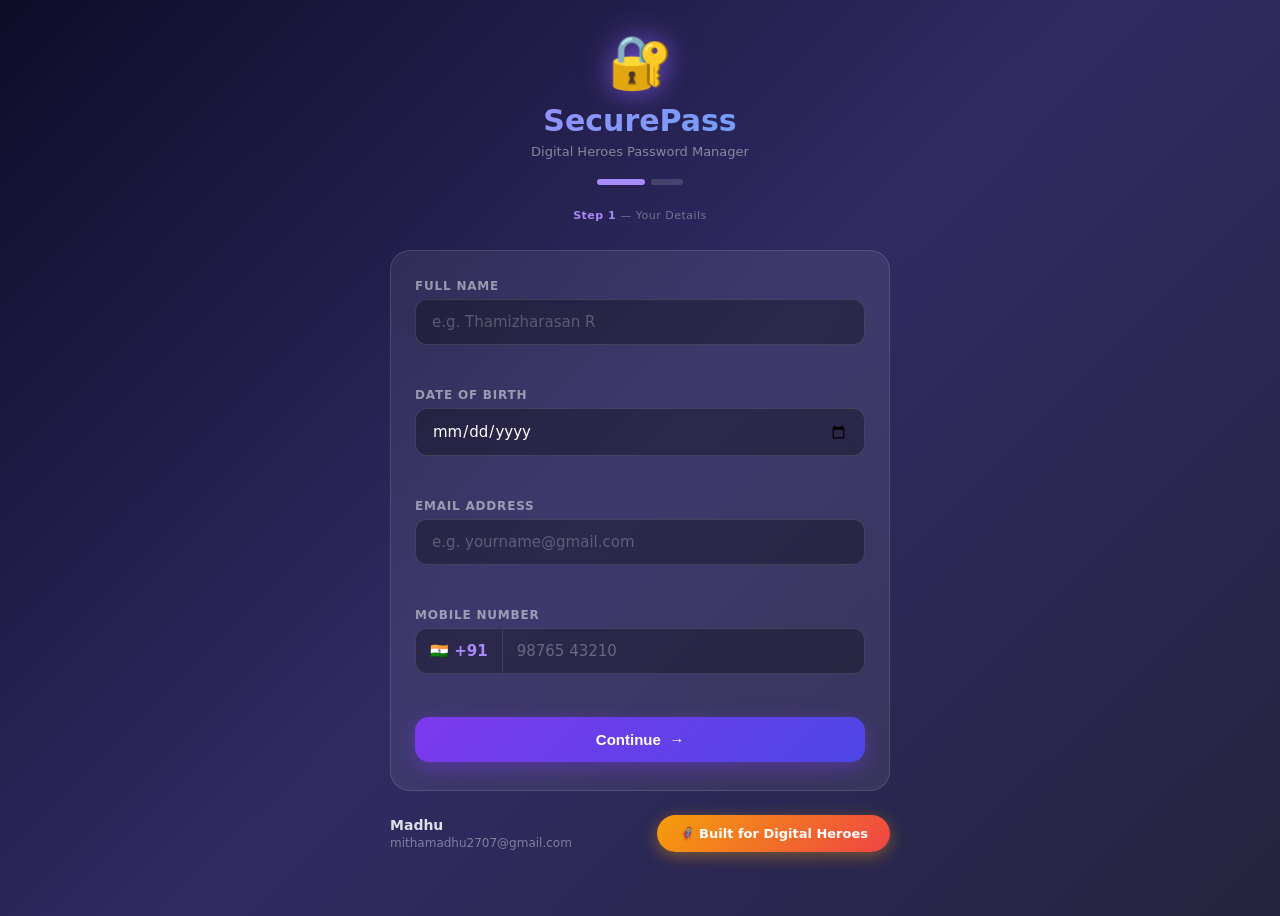
<file: index.html>
<!DOCTYPE html>
<html>
<head>
  <meta charset="UTF-8"/>
  <meta http-equiv="refresh" content="0; url=login.html"/>
  <title>SecurePass</title>
</head>
<body>
  <script>window.location.href = 'login.html';</script>
</body>
</html>
</file>
<file: shared.css>
/* ===========================
   Reset & Base
=========================== */
*, *::before, *::after { box-sizing: border-box; margin: 0; padding: 0; }

body {
  font-family: 'Segoe UI', system-ui, -apple-system, sans-serif;
  min-height: 100vh;
  background: linear-gradient(135deg, #0f0c29 0%, #302b63 50%, #24243e 100%);
  display: flex;
  align-items: flex-start;
  justify-content: center;
  padding: 16px;
  color: #fff;
}

/* ===========================
   Page Wrapper & Container
=========================== */
.page-wrapper {
  width: 100%;
  display: flex;
  justify-content: center;
  padding: 16px 0 40px;
}

.container {
  width: 100%;
  max-width: 860px;
  display: flex;
  flex-direction: column;
  gap: 20px;
}

.container.small {
  max-width: 500px;
}

/* ===========================
   Navbar
=========================== */
.navbar {
  display: flex;
  align-items: center;
  justify-content: space-between;
  background: rgba(255,255,255,0.07);
  border: 1px solid rgba(255,255,255,0.1);
  border-radius: 14px;
  padding: 12px 18px;
  backdrop-filter: blur(12px);
}

.nav-brand {
  font-weight: 700;
  font-size: 15px;
  color: #a78bfa;
}

.nav-user {
  font-size: 13px;
  color: rgba(255,255,255,0.55);
}

.nav-back, .nav-logout {
  background: rgba(255,255,255,0.08);
  border: 1px solid rgba(255,255,255,0.12);
  color: rgba(255,255,255,0.75);
  border-radius: 8px;
  padding: 6px 12px;
  font-size: 12px;
  cursor: pointer;
  transition: background 0.2s;
}

.nav-back:hover, .nav-logout:hover {
  background: rgba(255,255,255,0.15);
}

.nav-logout.danger {
  border-color: rgba(239,68,68,0.4);
  color: #fca5a5;
}

.nav-logout.danger:hover {
  background: rgba(239,68,68,0.15);
}

/* ===========================
   Header (Login page)
=========================== */
.header {
  text-align: center;
}

.lock-icon {
  font-size: 52px;
  filter: drop-shadow(0 0 14px rgba(139,92,246,0.8));
  margin-bottom: 10px;
}

.header h1 {
  font-size: 30px;
  font-weight: 800;
  background: linear-gradient(90deg, #a78bfa, #60a5fa);
  -webkit-background-clip: text;
  -webkit-text-fill-color: transparent;
  background-clip: text;
}

.subtitle {
  margin-top: 6px;
  font-size: 13px;
  color: rgba(255,255,255,0.45);
}

/* ===========================
   Card
=========================== */
.card {
  background: rgba(255,255,255,0.07);
  backdrop-filter: blur(20px);
  border: 1px solid rgba(255,255,255,0.12);
  border-radius: 20px;
  padding: 28px 24px;
  display: flex;
  flex-direction: column;
  gap: 22px;
}

.card-title {
  font-size: 17px;
  font-weight: 700;
  color: #fff;
}

.card-desc {
  font-size: 13px;
  color: rgba(255,255,255,0.5);
  margin-top: -14px;
}

/* ===========================
   Input
=========================== */
.input-group {
  display: flex;
  align-items: center;
  background: rgba(0,0,0,0.3);
  border: 1px solid rgba(255,255,255,0.12);
  border-radius: 12px;
  overflow: hidden;
}

.input-prefix {
  padding: 0 14px;
  font-weight: 700;
  color: #a78bfa;
  font-size: 14px;
  border-right: 1px solid rgba(255,255,255,0.1);
  height: 50px;
  display: flex;
  align-items: center;
  white-space: nowrap;
}

.input-group input, .text-input {
  flex: 1;
  background: transparent;
  border: none;
  outline: none;
  color: #fff;
  font-size: 16px;
  padding: 14px;
  font-family: inherit;
}

.text-input {
  width: 100%;
  background: rgba(0,0,0,0.3);
  border: 1px solid rgba(255,255,255,0.12);
  border-radius: 12px;
  padding: 12px 16px;
}

.text-input:focus {
  border-color: rgba(167,139,250,0.5);
  outline: none;
}

input::placeholder { color: rgba(255,255,255,0.3); }

/* ===========================
   OTP Boxes
=========================== */
.otp-boxes {
  display: flex;
  gap: 10px;
  justify-content: center;
}

.otp-box {
  width: 48px;
  height: 56px;
  text-align: center;
  font-size: 22px;
  font-weight: 700;
  color: #a78bfa;
  background: rgba(0,0,0,0.35);
  border: 2px solid rgba(255,255,255,0.15);
  border-radius: 12px;
  outline: none;
  transition: border-color 0.2s;
  caret-color: #a78bfa;
}

.otp-box:focus {
  border-color: #a78bfa;
  background: rgba(167,139,250,0.1);
}

.otp-hint-row {
  display: flex;
  justify-content: space-between;
  align-items: center;
  font-size: 12px;
}

.otp-hint {
  color: rgba(255,255,255,0.4);
  font-size: 12px;
}

/* ===========================
   Buttons
=========================== */
.btn-primary {
  width: 100%;
  padding: 14px;
  font-size: 15px;
  font-weight: 700;
  color: #fff;
  background: linear-gradient(135deg, #7c3aed, #4f46e5);
  border: none;
  border-radius: 14px;
  cursor: pointer;
  transition: transform 0.15s, box-shadow 0.2s;
  box-shadow: 0 6px 20px rgba(124,58,237,0.4);
  display: flex;
  align-items: center;
  justify-content: center;
  gap: 8px;
}

.btn-primary:hover  { transform: translateY(-2px); box-shadow: 0 10px 28px rgba(124,58,237,0.55); }
.btn-primary:active { transform: translateY(0); }
.btn-primary.big    { font-size: 16px; padding: 16px; }

.link-btn {
  background: none;
  border: none;
  color: #a78bfa;
  font-size: 13px;
  cursor: pointer;
  text-decoration: none;
  font-family: inherit;
}

.link-btn:hover { text-decoration: underline; }
.link-btn:disabled { color: rgba(255,255,255,0.25); cursor: default; text-decoration: none; }

.mt { margin-top: -8px; align-self: center; }

/* ===========================
   Errors
=========================== */
.error-msg {
  color: #f87171;
  font-size: 12px;
  min-height: 16px;
  margin-top: -14px;
}

/* ===========================
   Shake Animation
=========================== */
@keyframes shake {
  0%,100% { transform: translateX(0); }
  20%      { transform: translateX(-8px); }
  40%      { transform: translateX(8px); }
  60%      { transform: translateX(-6px); }
  80%      { transform: translateX(6px); }
}
.shake { animation: shake 0.45s ease; }

/* ===========================
   Hero (Features page)
=========================== */
.hero {
  text-align: center;
  padding: 10px 0;
}

.hero h2 {
  font-size: 26px;
  font-weight: 800;
  color: #fff;
}

.hero p {
  font-size: 14px;
  color: rgba(255,255,255,0.45);
  margin-top: 6px;
}

.gradient-text {
  background: linear-gradient(90deg, #a78bfa, #60a5fa);
  -webkit-background-clip: text;
  -webkit-text-fill-color: transparent;
  background-clip: text;
}

/* ===========================
   Features Grid
=========================== */
.features-grid {
  display: grid;
  grid-template-columns: repeat(auto-fill, minmax(240px, 1fr));
  gap: 14px;
}

.feature-card {
  background: rgba(255,255,255,0.07);
  border: 1px solid rgba(255,255,255,0.1);
  border-radius: 16px;
  padding: 18px;
  display: flex;
  align-items: center;
  gap: 14px;
  transition: background 0.2s, border-color 0.2s, transform 0.15s;
  cursor: pointer;
}

.feature-card:not(.static):hover {
  background: rgba(255,255,255,0.12);
  border-color: rgba(167,139,250,0.4);
  transform: translateY(-2px);
}

.feature-card.static { cursor: default; }

.feature-icon {
  font-size: 30px;
  flex-shrink: 0;
}

.feature-body h3 {
  font-size: 14px;
  font-weight: 700;
  color: #fff;
  margin-bottom: 4px;
}

.feature-body p {
  font-size: 12px;
  color: rgba(255,255,255,0.45);
  line-height: 1.5;
}

.feature-arrow {
  margin-left: auto;
  font-size: 18px;
  color: #a78bfa;
  flex-shrink: 0;
}

.feature-badge {
  margin-left: auto;
  background: rgba(167,139,250,0.2);
  color: #a78bfa;
  font-size: 11px;
  font-weight: 700;
  padding: 4px 10px;
  border-radius: 50px;
  flex-shrink: 0;
}

.cta-row {
  display: flex;
  justify-content: center;
}

.cta-row .btn-primary {
  max-width: 340px;
}

/* ===========================
   Section / Slider / Options (Generator)
=========================== */
.section { display: flex; flex-direction: column; gap: 10px; }

.section-label {
  display: flex;
  justify-content: space-between;
  align-items: center;
  font-size: 14px;
  color: rgba(255,255,255,0.75);
  font-weight: 500;
}

.length-display {
  background: linear-gradient(135deg, #7c3aed, #4f46e5);
  color: #fff;
  font-weight: 700;
  font-size: 15px;
  width: 38px;
  height: 38px;
  border-radius: 10px;
  display: flex;
  align-items: center;
  justify-content: center;
  box-shadow: 0 4px 12px rgba(124,58,237,0.4);
}

.section-title {
  font-size: 11px;
  font-weight: 700;
  color: rgba(255,255,255,0.4);
  text-transform: uppercase;
  letter-spacing: 1px;
}

.slider {
  -webkit-appearance: none;
  appearance: none;
  width: 100%;
  height: 6px;
  border-radius: 6px;
  background: rgba(255,255,255,0.15);
  outline: none;
  cursor: pointer;
}

.slider::-webkit-slider-thumb {
  -webkit-appearance: none;
  width: 22px; height: 22px;
  border-radius: 50%;
  background: linear-gradient(135deg, #a78bfa, #60a5fa);
  cursor: pointer;
  box-shadow: 0 2px 8px rgba(167,139,250,0.6);
  transition: transform 0.15s;
}
.slider::-webkit-slider-thumb:hover { transform: scale(1.15); }

.slider-labels {
  display: flex;
  justify-content: space-between;
  font-size: 11px;
  color: rgba(255,255,255,0.3);
}

/* ===========================
   Checkbox Options
=========================== */
.options-grid {
  display: grid;
  grid-template-columns: 1fr 1fr;
  gap: 10px;
}

.checkbox-label {
  display: flex;
  align-items: center;
  gap: 10px;
  background: rgba(255,255,255,0.05);
  border: 1px solid rgba(255,255,255,0.08);
  border-radius: 12px;
  padding: 11px 13px;
  cursor: pointer;
  transition: background 0.2s, border-color 0.2s;
  user-select: none;
}
.checkbox-label:hover { background: rgba(255,255,255,0.1); border-color: rgba(167,139,250,0.4); }
.checkbox-label input[type="checkbox"] { display: none; }

.checkmark {
  width: 20px; height: 20px;
  border-radius: 6px;
  border: 2px solid rgba(255,255,255,0.25);
  flex-shrink: 0;
  display: flex;
  align-items: center;
  justify-content: center;
  transition: all 0.2s;
  position: relative;
}
.checkbox-label input:checked ~ .checkmark {
  background: linear-gradient(135deg, #7c3aed, #4f46e5);
  border-color: transparent;
}
.checkbox-label input:checked ~ .checkmark::after {
  content:'';
  position: absolute;
  width: 5px; height: 9px;
  border: 2px solid #fff;
  border-top: none; border-left: none;
  transform: rotate(45deg) translateY(-1px);
}

.option-text { display: flex; flex-direction: column; gap: 2px; }
.option-name { font-size: 12px; font-weight: 600; color: rgba(255,255,255,0.85); }
.option-example { font-size: 10px; color: rgba(255,255,255,0.35); }

/* ===========================
   Password Output
=========================== */
.output-section {
  border-top: 1px solid rgba(255,255,255,0.08);
  padding-top: 20px;
}

.password-box {
  background: rgba(0,0,0,0.35);
  border: 1px solid rgba(255,255,255,0.1);
  border-radius: 12px;
  padding: 15px 16px;
  min-height: 54px;
  display: flex;
  align-items: center;
  overflow-x: auto;
}

.password-text {
  font-family: 'Courier New', Consolas, monospace;
  font-size: 17px;
  font-weight: 600;
  color: #a78bfa;
  letter-spacing: 2px;
  word-break: break-all;
  white-space: nowrap;
}

.password-text.placeholder {
  font-size: 13px;
  color: rgba(255,255,255,0.3);
  letter-spacing: 0.3px;
  font-family: inherit;
  font-weight: 400;
  white-space: normal;
}

/* ===========================
   Strength Bar
=========================== */
.strength-container {
  display: flex;
  align-items: center;
  gap: 12px;
  opacity: 0;
  transition: opacity 0.3s;
}

.strength-bar {
  flex: 1;
  height: 6px;
  background: rgba(255,255,255,0.1);
  border-radius: 6px;
  overflow: hidden;
}

.strength-fill {
  height: 100%;
  border-radius: 6px;
  width: 0%;
  transition: width 0.4s ease, background 0.4s ease;
}

.strength-fill.weak   { background: #ef4444; }
.strength-fill.fair   { background: #f97316; }
.strength-fill.good   { background: #eab308; }
.strength-fill.strong { background: #22c55e; }

.strength-label { font-size: 12px; font-weight: 700; min-width: 42px; text-align: right; }
.strength-label.weak   { color: #ef4444; }
.strength-label.fair   { color: #f97316; }
.strength-label.good   { color: #eab308; }
.strength-label.strong { color: #22c55e; }

/* ===========================
   Action Row (Copy + Save)
=========================== */
.action-row {
  display: grid;
  grid-template-columns: 1fr 1fr;
  gap: 10px;
}

.btn-copy, .btn-save {
  padding: 12px;
  font-size: 13px;
  font-weight: 600;
  border-radius: 12px;
  cursor: pointer;
  transition: all 0.2s;
  display: flex;
  align-items: center;
  justify-content: center;
  gap: 7px;
  border: 1px solid rgba(255,255,255,0.15);
  background: rgba(255,255,255,0.07);
  color: rgba(255,255,255,0.8);
}
.btn-copy:hover, .btn-save:hover {
  background: rgba(255,255,255,0.13);
  color: #fff;
}
.btn-copy.copied {
  background: rgba(34,197,94,0.15);
  border-color: rgba(34,197,94,0.5);
  color: #22c55e;
}
.btn-save.saved {
  background: rgba(96,165,250,0.15);
  border-color: rgba(96,165,250,0.5);
  color: #60a5fa;
}

/* ===========================
   Quick History Preview
=========================== */
.quick-history {
  background: rgba(255,255,255,0.05);
  border: 1px solid rgba(255,255,255,0.08);
  border-radius: 16px;
  overflow: hidden;
}

.qh-header {
  display: flex;
  justify-content: space-between;
  align-items: center;
  padding: 12px 16px;
  font-size: 12px;
  font-weight: 700;
  color: rgba(255,255,255,0.4);
  text-transform: uppercase;
  letter-spacing: 1px;
  border-bottom: 1px solid rgba(255,255,255,0.07);
}

.qh-item {
  display: flex;
  align-items: center;
  justify-content: space-between;
  padding: 12px 16px;
  border-bottom: 1px solid rgba(255,255,255,0.05);
}
.qh-item:last-child { border-bottom: none; }

.qh-info { display: flex; flex-direction: column; gap: 3px; }
.qh-label { font-size: 13px; font-weight: 600; color: rgba(255,255,255,0.8); }
.qh-pass  { font-size: 12px; font-family: monospace; color: rgba(255,255,255,0.35); }

.qh-strength {
  font-size: 11px;
  font-weight: 700;
  padding: 3px 10px;
  border-radius: 50px;
  background: rgba(255,255,255,0.08);
  color: rgba(255,255,255,0.5);
}
.qh-strength.weak   { background: rgba(239,68,68,0.15);  color: #ef4444; }
.qh-strength.fair   { background: rgba(249,115,22,0.15); color: #f97316; }
.qh-strength.good   { background: rgba(234,179,8,0.15);  color: #eab308; }
.qh-strength.strong { background: rgba(34,197,94,0.15);  color: #22c55e; }

/* ===========================
   History Page
=========================== */
.search-bar {
  display: flex;
  align-items: center;
  gap: 10px;
  background: rgba(255,255,255,0.07);
  border: 1px solid rgba(255,255,255,0.1);
  border-radius: 12px;
  padding: 0 16px;
}

.search-icon { font-size: 16px; }

.search-input {
  flex: 1;
  background: transparent;
  border: none;
  outline: none;
  color: #fff;
  font-size: 14px;
  padding: 13px 0;
  font-family: inherit;
}

.stats-row {
  display: flex;
  gap: 10px;
  flex-wrap: wrap;
}

.stat-pill {
  background: rgba(255,255,255,0.07);
  border: 1px solid rgba(255,255,255,0.1);
  border-radius: 50px;
  padding: 6px 14px;
  font-size: 12px;
  font-weight: 600;
  color: rgba(255,255,255,0.6);
}
.stat-pill.green  { background: rgba(34,197,94,0.1);  color: #22c55e; border-color: rgba(34,197,94,0.2); }
.stat-pill.purple { background: rgba(167,139,250,0.1);color: #a78bfa; border-color: rgba(167,139,250,0.2); }

.history-card {
  background: rgba(255,255,255,0.06);
  border: 1px solid rgba(255,255,255,0.09);
  border-radius: 14px;
  padding: 16px;
  display: flex;
  flex-direction: column;
  gap: 10px;
  margin-bottom: 10px;
  transition: background 0.2s;
}
.history-card:hover { background: rgba(255,255,255,0.1); }

.hc-top {
  display: flex;
  align-items: center;
  justify-content: space-between;
}

.hc-label-row { display: flex; align-items: center; gap: 10px; }

.hc-label {
  font-size: 14px;
  font-weight: 700;
  color: #fff;
}

.hc-badge {
  font-size: 11px;
  font-weight: 700;
  padding: 2px 9px;
  border-radius: 50px;
  background: rgba(255,255,255,0.08);
  color: rgba(255,255,255,0.4);
}
.hc-badge.weak   { background: rgba(239,68,68,0.15);  color: #ef4444; }
.hc-badge.fair   { background: rgba(249,115,22,0.15); color: #f97316; }
.hc-badge.good   { background: rgba(234,179,8,0.15);  color: #eab308; }
.hc-badge.strong { background: rgba(34,197,94,0.15);  color: #22c55e; }

.hc-actions { display: flex; gap: 6px; }

.icon-btn {
  background: rgba(255,255,255,0.07);
  border: 1px solid rgba(255,255,255,0.1);
  border-radius: 8px;
  width: 34px; height: 34px;
  display: flex; align-items: center; justify-content: center;
  cursor: pointer;
  font-size: 15px;
  transition: background 0.2s;
}
.icon-btn:hover { background: rgba(255,255,255,0.15); }
.icon-btn.danger:hover { background: rgba(239,68,68,0.2); }

.hc-password { display: flex; align-items: center; gap: 8px; }
.hc-masked   { display: flex; align-items: center; }

.mono {
  font-family: 'Courier New', monospace;
  font-size: 14px;
  color: #a78bfa;
  letter-spacing: 1px;
  word-break: break-all;
}
.mono.muted { color: rgba(255,255,255,0.35); letter-spacing: 2px; }

.hc-date { font-size: 11px; color: rgba(255,255,255,0.3); }

.hidden { display: none !important; }

/* ===========================
   Empty State
=========================== */
.empty-state {
  display: flex;
  flex-direction: column;
  align-items: center;
  gap: 16px;
  padding: 50px 20px;
  text-align: center;
  color: rgba(255,255,255,0.4);
  font-size: 14px;
}
.empty-icon { font-size: 48px; }
.empty-state .btn-primary { width: auto; padding: 12px 24px; }

/* ===========================
   Field Label
=========================== */
.field-label {
  font-size: 12px;
  font-weight: 600;
  color: rgba(255,255,255,0.4);
  text-transform: uppercase;
  letter-spacing: 1px;
}

/* ===========================
   Footer Brand
=========================== */
.footer-brand {
  display: flex;
  align-items: center;
  justify-content: space-between;
  gap: 16px;
  padding: 4px 0 8px;
  flex-wrap: wrap;
}

.footer-brand.center {
  justify-content: space-between;
}

.footer-author {
  display: flex;
  flex-direction: column;
  gap: 3px;
}

.footer-name {
  font-size: 14px;
  font-weight: 700;
  color: rgba(255,255,255,0.85);
}

.footer-email {
  font-size: 12px;
  color: rgba(255,255,255,0.4);
}

.btn-heroes {
  display: inline-flex;
  align-items: center;
  gap: 7px;
  padding: 11px 22px;
  font-size: 13px;
  font-weight: 700;
  color: #fff;
  background: linear-gradient(135deg, #f59e0b, #ef4444);
  border-radius: 50px;
  text-decoration: none;
  box-shadow: 0 4px 16px rgba(245,158,11,0.4);
  transition: transform 0.15s, box-shadow 0.2s;
}
.btn-heroes:hover {
  transform: translateY(-2px);
  box-shadow: 0 8px 22px rgba(245,158,11,0.5);
}

/* ===========================
   Responsive
=========================== */
@media (max-width: 480px) {
  .otp-boxes { gap: 7px; }
  .otp-box   { width: 42px; height: 50px; font-size: 18px; }
  .features-grid { grid-template-columns: 1fr; }
  .options-grid  { grid-template-columns: 1fr 1fr; gap: 8px; }
}
</file>
